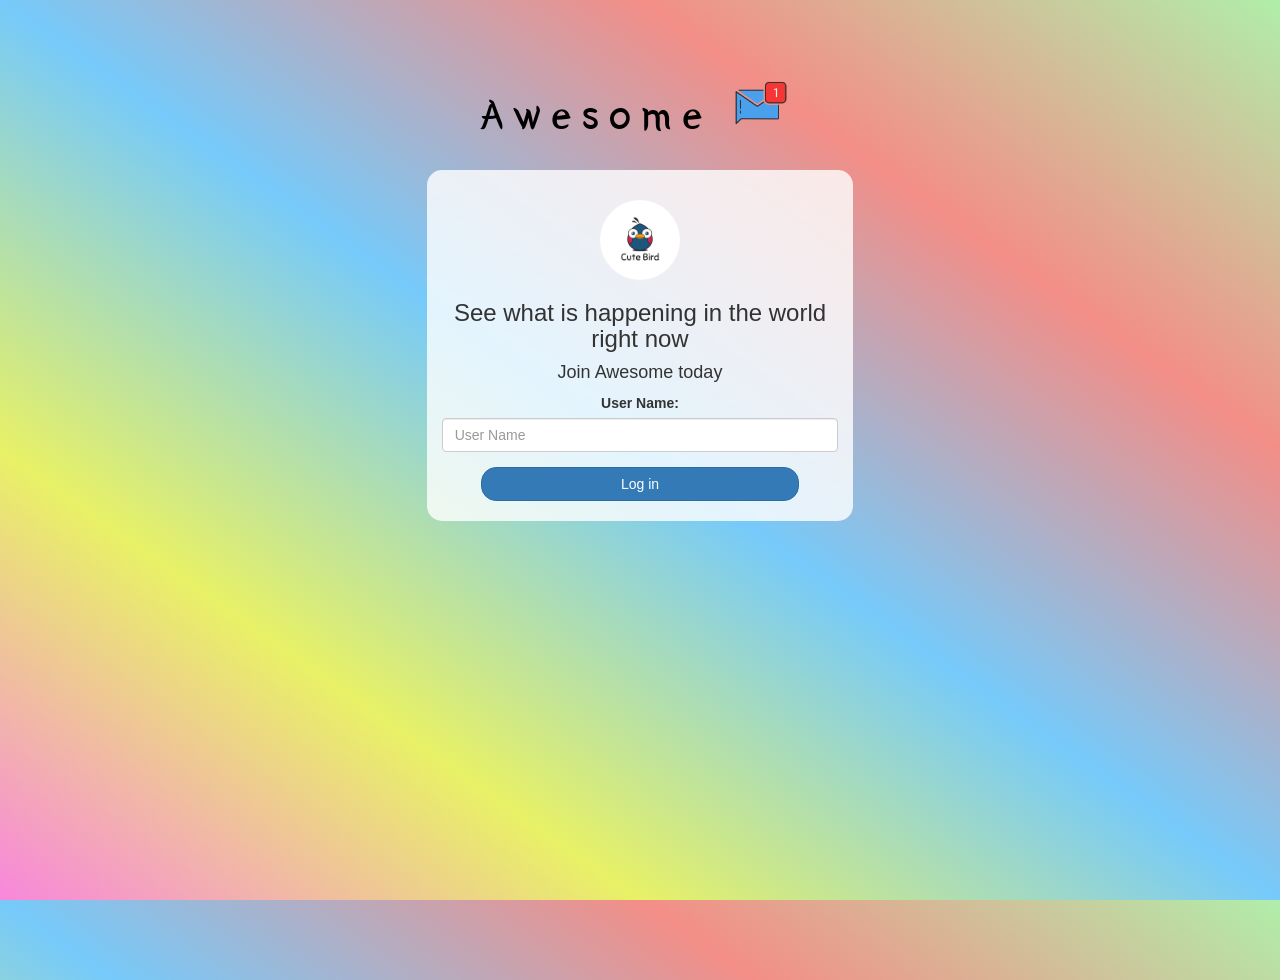
<file: index.html>
<!DOCTYPE html>
<html>
<head>
	<title>Awesome</title>
<link href="https://fonts.googleapis.com/css?family=Yeon+Sung&display=swap" rel="stylesheet"><meta name="viewport" content="width=device-width, initial-scale=1">

<link rel="stylesheet" href="https://maxcdn.bootstrapcdn.com/bootstrap/3.4.0/css/bootstrap.min.css">
<script src="https://ajax.googleapis.com/ajax/libs/jquery/3.4.1/jquery.min.js"></script>
<script src="https://maxcdn.bootstrapcdn.com/bootstrap/3.4.0/js/bootstrap.min.js"></script>

<link rel="stylesheet" type="text/css" href="style.css">
<script src="awesome.js"></script>
</head>
<body>
<center>
	<h1 class="header">	
		Awesome	<sup>
	<img src="m2.png">
	</sup>
</h1>
	<div class="col-lg-4 col-md-6 col-sm-6 col-xs-11 login_div">
	<img src="logo.png" class="logo">
		<h3 >See what is happening in the world right now</h3>
		<h4 >Join Awesome today</h4>
		<div class="form-group">
		  <label >User Name:</label>
		  <input type="text" id="user_name" class="form-control" placeholder="User Name">
		</div>
		<button id="login_button" class="btn btn-primary" onclick="addUser();">Log in</button>
		<br><br>
	</div>
</center>
</body>
</html>
</file>
<file: style.css>
html, body
{
  height: 100%;
  margin: 0;
}

body
{
background-image: linear-gradient(to right top, #f887dc, #e8f166, #76cafa, #f38e87, #b0eeaa);
}

.header
{
	color: rgb(0, 0, 0);font-family: 'Yeon Sung';font-size: 45px;letter-spacing: 10px;margin-top: 80px;
}
.header img
{
	width: 80px;margin-left: -15px;
}

.login_div
{
	background: rgba(255,255,255,0.8);float: none;border-radius: 15px;
}

.logo
{
	width: 80px;margin-top: 30px;border-radius: 40px;
}

#login_button
{
	width: 80%;border-radius: 15px;
}

.room_name
{
	cursor: pointer;
	font-size: 20px;
}


#logout
{
	font-size: 20px; float: right;
}


#output
{
	padding: 10px; width:80%;background: rgba(255,255,255,0.8);border-radius: 15px;
}

.input_div_room_page
{
	width: 80%;
}

.input_div label
{
	color: white;font-size: 20px;
}


.input_div_message_page
{
	position: fixed;bottom: 0px;width: 100%;background: rgba(255,255,255,0.8);
}
.input_div_message_page label
{
	color: black;
}
.input_div_message_page #msg
{
	width: 80%;
}
.input_div_message_page button
{
	margin-top: 15px;
	width: 50%; 
}
.color_white
{
	color: white
}

.user_tick
{
	width:20px;
}
.message_h4
{
	padding-left:5px;color:grey;
}
</file>
